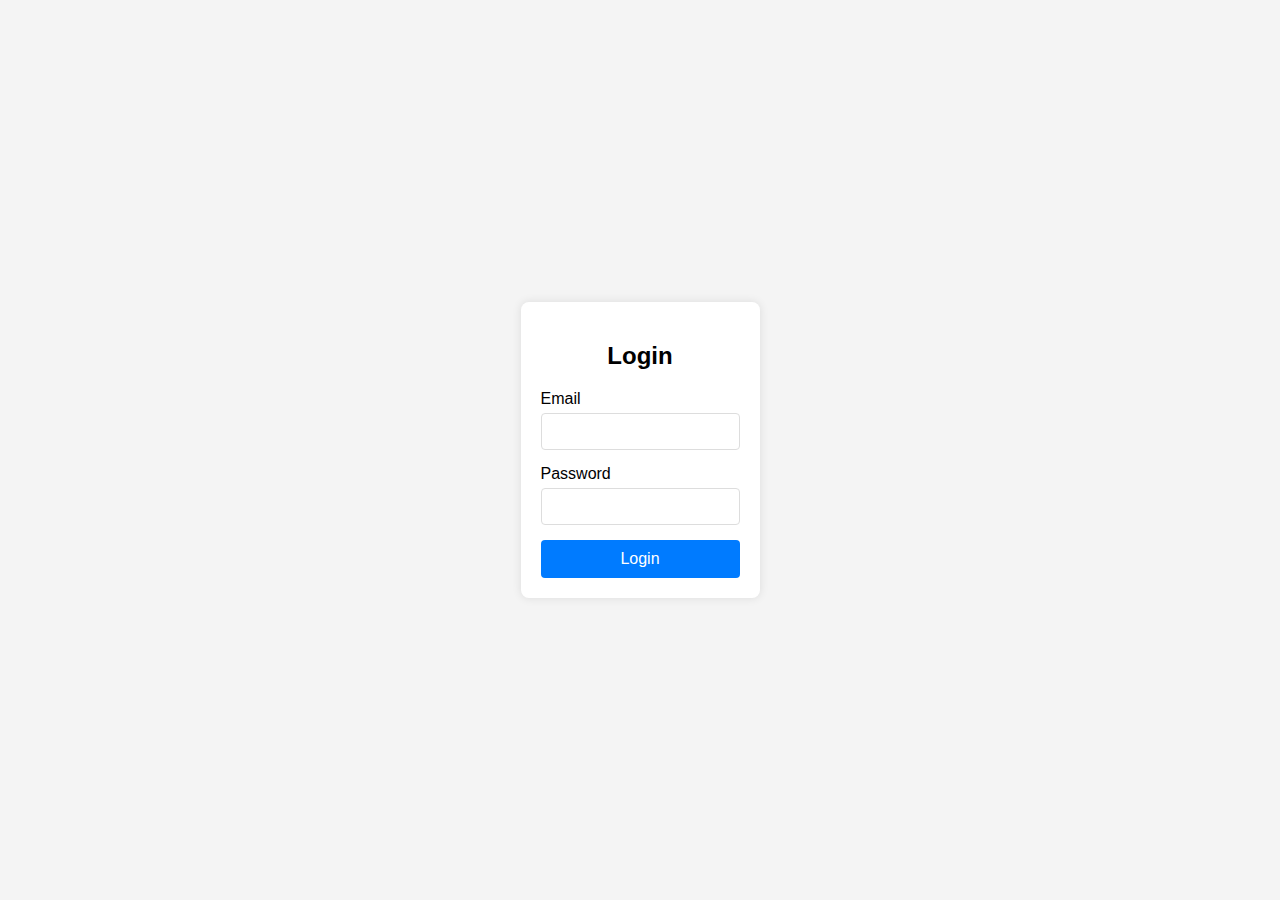
<file: index.html>
<!DOCTYPE html>
<html lang="en">
<head>
    <meta charset="UTF-8">
    <meta name="viewport" content="width=device-width, initial-scale=1.0">
    <title>Login Form</title>
    <link rel="stylesheet" href="style.css">
</head>
<body>
    <div class="container">
        <form id="loginForm">
            <h2>Login</h2>
            <div class="form-group">
                <label for="email">Email</label>
                <input type="email" id="email" name="email" required>
                <div class="error-message" id="emailError"></div>
            </div>
            <div class="form-group">
                <label for="password">Password</label>
                <input type="password" id="password" name="password" required>
            </div>
            <button type="submit">Login</button>
        </form>
    </div>
    <script src="script.js"></script>
</body>
</html>
</file>
<file: style.css>
body {
    font-family: Arial, sans-serif;
    background-color: #f4f4f4;
    display: flex;
    justify-content: center;
    align-items: center;
    height: 100vh;
    margin: 0;
}

.container {
    background-color: #fff;
    padding: 20px;
    border-radius: 8px;
    box-shadow: 0 0 10px rgba(0, 0, 0, 0.1);
}

h2 {
    text-align: center;
    margin-bottom: 20px;
}

.form-group {
    margin-bottom: 15px;
}

label {
    display: block;
    margin-bottom: 5px;
}

input[type="email"],
input[type="password"] {
    width: 100%;
    padding: 10px;
    border: 1px solid #ddd;
    border-radius: 4px;
    box-sizing: border-box;
}

button[type="submit"] {
    width: 100%;
    padding: 10px;
    background-color: #007bff;
    color: white;
    border: none;
    border-radius: 4px;
    cursor: pointer;
    font-size: 16px;
}

button[type="submit"]:hover {
    background-color: #0056b3;
}

.error-message {
    color: red;
    font-size: 0.9em;
    margin-top: 5px;
}
</file>
